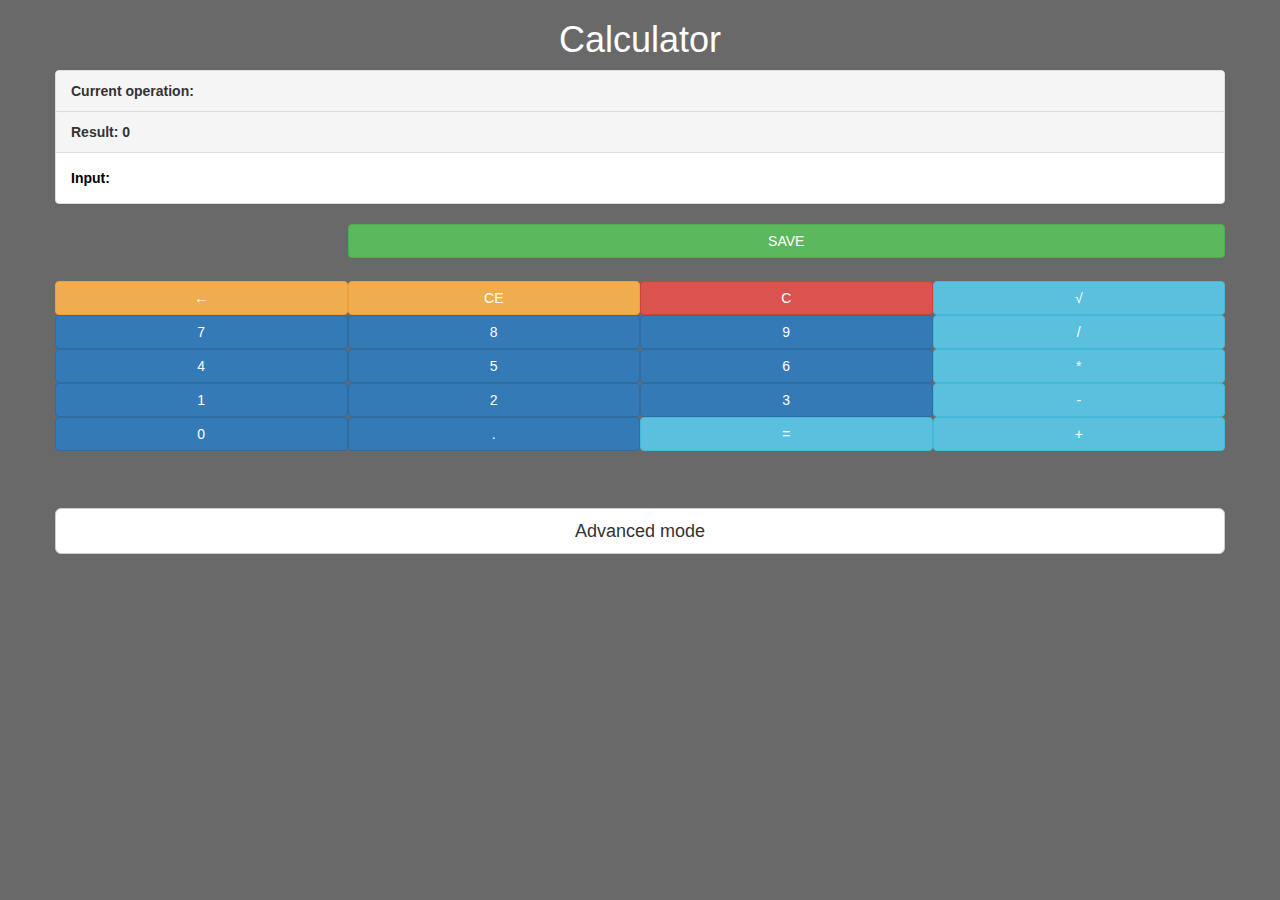
<file: index.html>
<!DOCTYPE html>
<html lang="en" ng-app="app">
<head>
<title>Calculator</title>
  <!-- Styles -->
  <link rel="stylesheet" href="css/bootstrap.min.css">
  <link rel="stylesheet" href="css/custom.css">

  <!-- Non-angularJS scripts -->
  <script src="js/libs/jquery.min.js"></script>
  <script src="js/libs/bootstrap.min.js"></script>

  <!-- AngularJS modules -->
  <script src="js/libs/angular.min.js"></script>
  <script src="js/libs/ui-bootstrap-tpls.min.js"></script>
  <script src="js/libs/angular-route.min.js"></script>

  <!-- AngularJS app -->
  <script src="js/App.js"></script>
  <script src="js/appConfig.js"></script>

  <!-- AngularJS factories -->
  <script src="js/factories/CalcService.js"></script>

  <!-- AngularJS controllers -->
  <script src="js/controllers/calcCtrl.js"></script>

  <!-- AngularJS directives -->
  <script src="js/directives/changeCalcBtn.js"></script>

</head>
<body>
<ng-view></ng-view>
</body>
</html>
</file>
<file: css/custom.css>
body {
    margin: 0;
    background-color: #696969;
}
h1 {
    color: white;
    text-align: center;
}
.changeCalc {
    margin-top: 5%;
    margin-bottom: 5%; 
}
.infoBlock{
    color: black;
    font-weight: bold;
}
.saveBut{
    margin-bottom: 2%;
}
</file>
